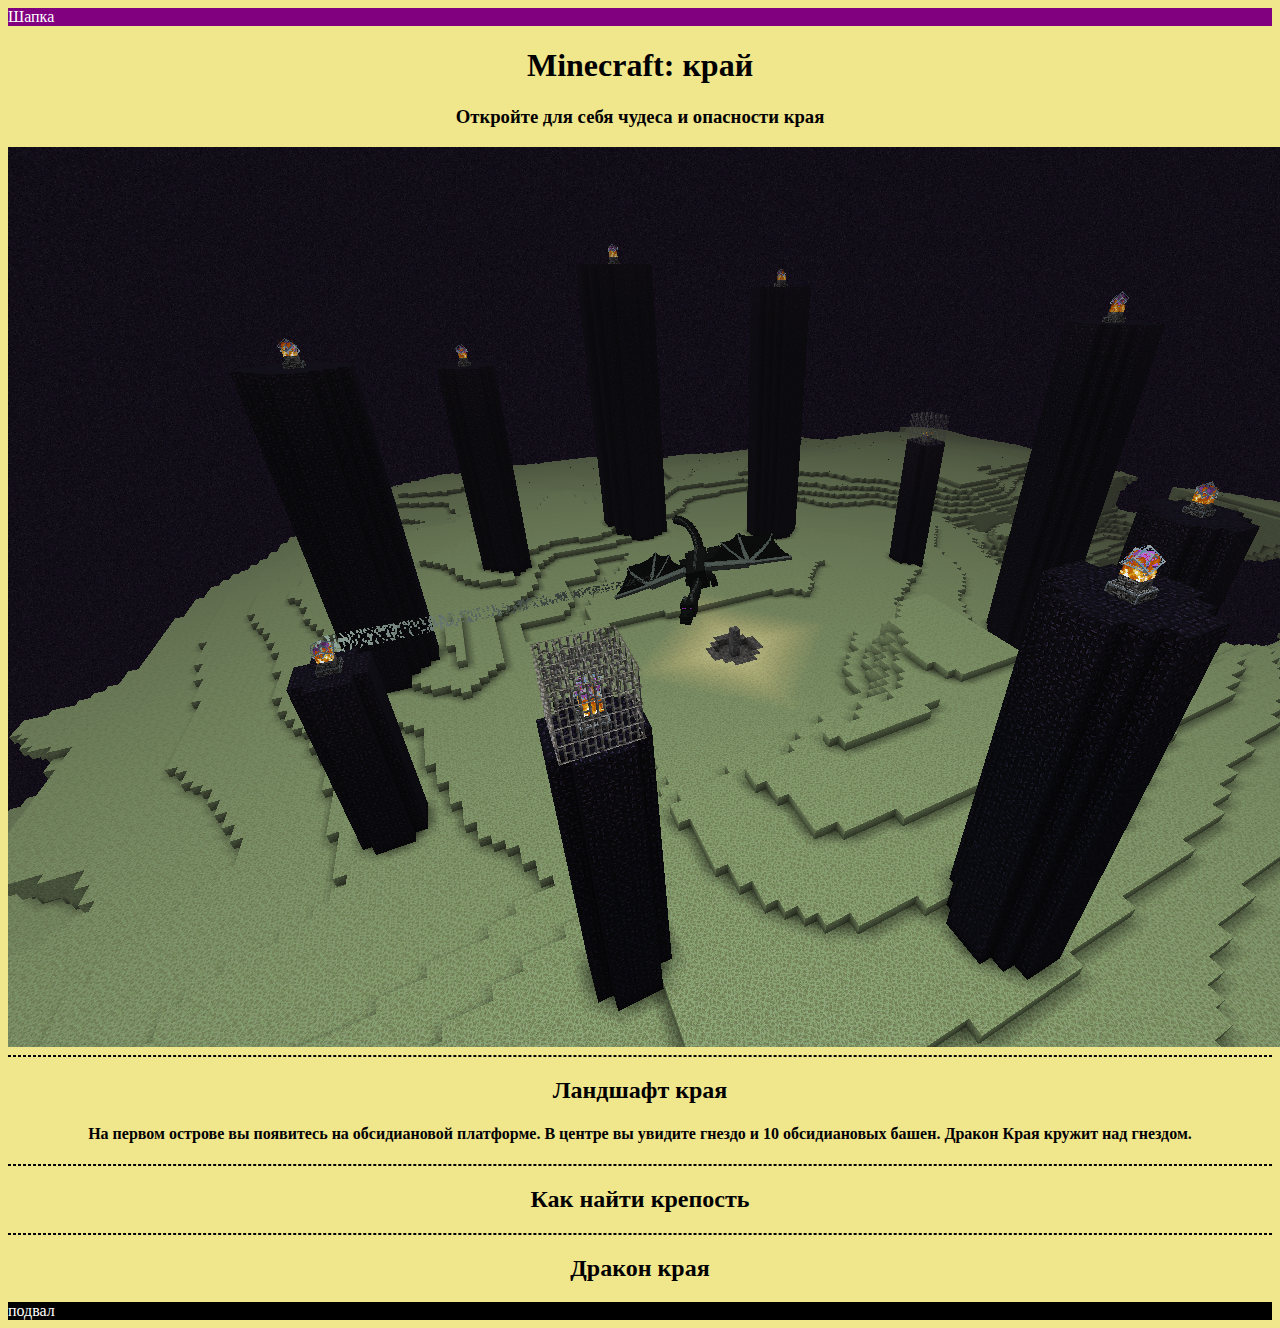
<file: index.html>
<html> 
<title>Minecraft: край</title> 
<body style="background-color: Khaki"> 
<header style="background-color:purple ; color: white"> 
    Шапка
</header> 
<main style="text-align:center;"> 
    <h1>Minecraft: край</h1>
    <h3>Откройте для себя чудеса и опасности края</h3>
    <img src="pics/Ende_Bild.png" alt="край">
    <hr style="border: 1px dashed black"/>
    <h2>Ландшафт края</h2>
    <h4>На первом острове вы появитесь на обсидиановой платформе. В центре вы увидите гнездо и 10 обсидиановых башен. Дракон Края кружит над гнездом. </h4>
    <hr style="border: 1px dashed black"/>
    <h2>Как найти крепость</h2>
    <hr style="border: 1px dashed black"/>
    <h2>Дракон края</h2>
</main> 
<footer style="background-color: black; color: white; "> 
    подвал
</footer> 
</body> 
</html>
</file>
